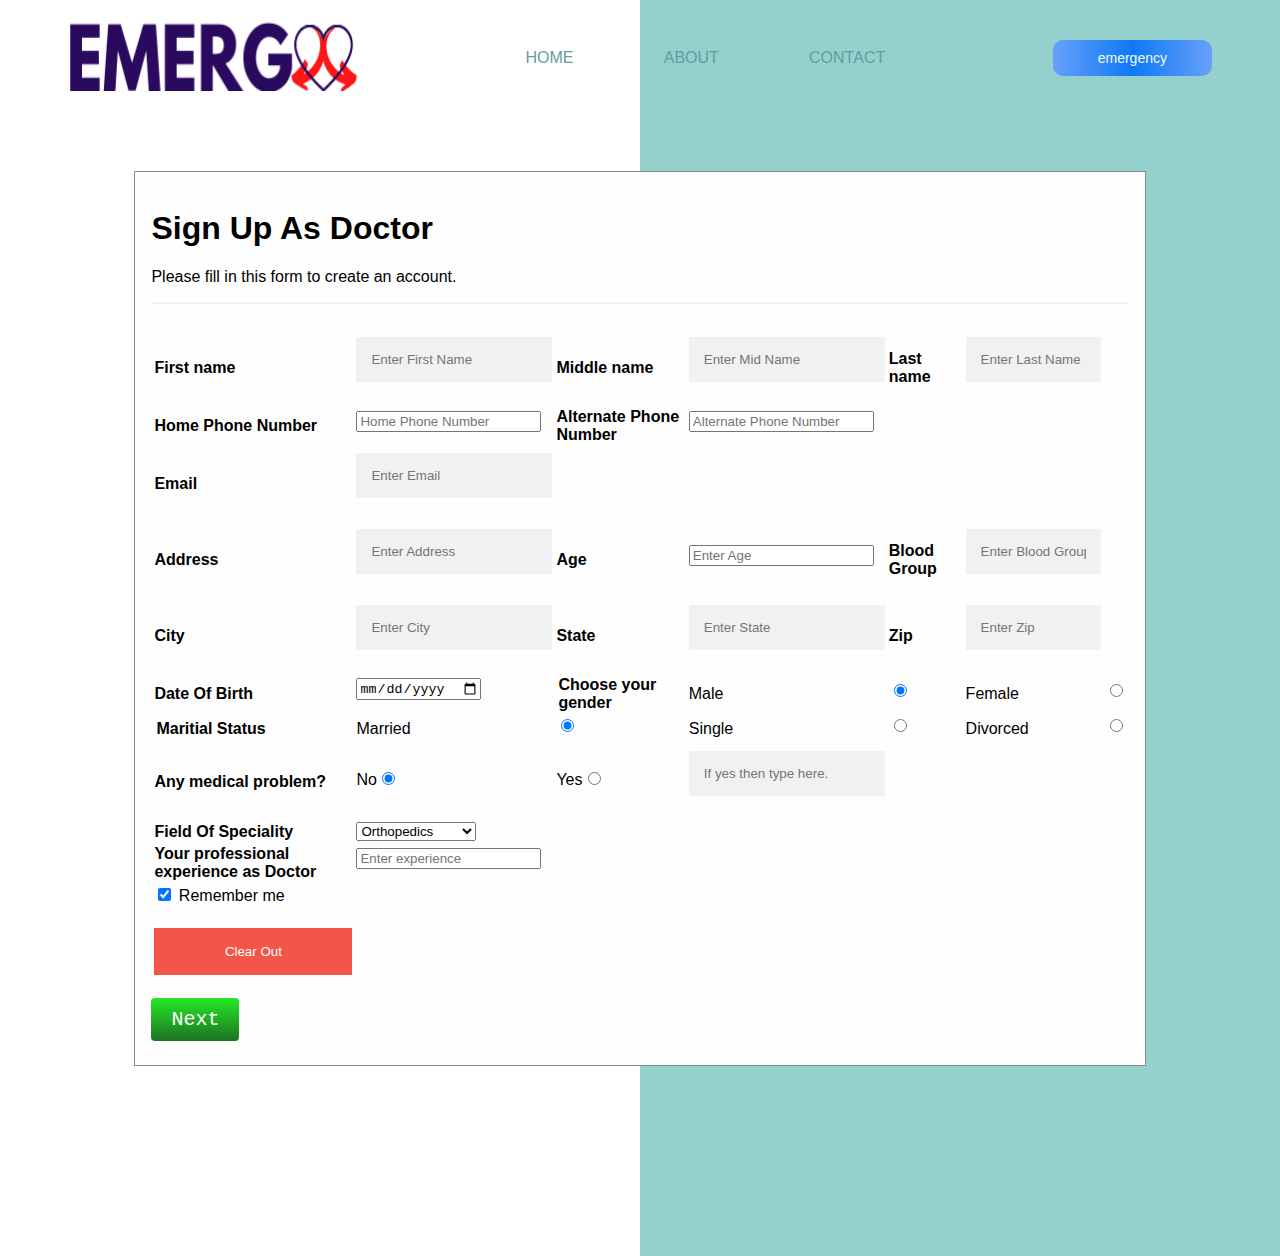
<file: docsign.html>
<!DOCTYPE html>
<html>
<style>
    body {
        font-family: Arial, Helvetica, sans-serif;
        background: linear-gradient( to right, #ffffff 0%, #ffffff 50%, #95D1CC 50%, #95D1CC 100%);
    }
    
    * {
        box-sizing: border-box;
    }
    
    input[type=text],
    input[type=password] {
        width: 100%;
        padding: 15px;
        margin: 5px 0 22px 0;
        display: inline-block;
        border: none;
        background: #f1f1f1;
    }
    
    input[type=text]:focus,
    input[type=password]:focus {
        background-color: #ddd;
        outline: none;
    }
    
    button {
        background-color: #04AA6D;
        color: white;
        padding: 14px 20px;
        margin: 8px 0;
        border: none;
        cursor: pointer;
        width: 100%;
        opacity: 0.9;
    }
    
    .mainheader {
        width: 100%;
        margin-bottom: 5%;
        height: 100px;
        display: flex;
        justify-content: space-between;
        align-items: center;
    }
    
    .mainheader .logo img {
        width: 350px;
        height: 70px;
        padding-left: 60px;
    }
    
    .mainheader nav {
        width: 450px;
        display: flex;
        justify-content: space-around;
        align-items: center;
    }
    
    .mainheader nav a {
        text-decoration: none;
        color: cadetblue;
        text-transform: uppercase;
    }
    
    .mainheader nav a:hover {
        transform: scale(1.1);
        transition: .4s;
        color: cornflowerblue;
    }
    
    .menubtn {
        margin-right: 60px;
    }
    
    .mainheader button {
        padding: 10px 45px;
        text-align: center;
        font-size: 14px;
        color: #fff;
        border: none;
        background-image: linear-gradient(to right, #649bff, #0070fa, #649bff);
        border-radius: 10px;
    }
    
    button:hover {
        opacity: 1;
    }
    
    button:hover {
        transform: scale(1.1);
        transition: .4s;
    }
    
    .cancelbtn {
        padding: 14px 20px;
        background-color: #f44336;
    }
    
    .cancelbtn,
    .container {
        padding: 16px;
    }
    
    .modal {
        display: none;
        position: fixed;
        z-index: 1;
        left: 0;
        top: 0;
        width: 100%;
        height: 100%;
        overflow: auto;
        background-color: #474e5d;
        padding-top: 50px;
    }
    
    .modal-content {
        background-color: #fefefe;
        margin: 5% auto 15% auto;
        border: 1px solid #888;
        width: 80%;
    }
    
    hr {
        border: 1px solid #f1f1f1;
        margin-bottom: 25px;
    }
    
    .close {
        position: absolute;
        right: 35px;
        top: 15px;
        font-size: 40px;
        font-weight: bold;
        color: #f1f1f1;
    }
    
    .close:hover,
    .close:focus {
        color: #f44336;
        cursor: pointer;
    }
    
    .clearfix::after {
        content: "";
        clear: both;
        display: table;
    }
    
    @media screen and (max-width: 300px) {
        .cancelbtn,
        .signupbtn {
            width: 100%;
        }
    }
    
    .btn {
        background: #6cb5e6;
        background-image: -webkit-linear-gradient(top, #6cb5e6, #17425c);
        background-image: -moz-linear-gradient(top, #6cb5e6, #17425c);
        background-image: -ms-linear-gradient(top, #6cb5e6, #17425c);
        background-image: -o-linear-gradient(top, #6cb5e6, #17425c);
        background-image: linear-gradient(to bottom, #6cb5e6, #17425c);
        -webkit-border-radius: 17;
        -moz-border-radius: 17;
        border-radius: 17px;
        font-family: Georgia;
        color: #ffffff;
        font-size: 20px;
        padding: 10px 20px 10px 20px;
        text-decoration: none;
    }
    
    .btn:hover {
        background: #3cb0fd;
        background-image: -webkit-linear-gradient(top, #3cb0fd, #3458d9);
        background-image: -moz-linear-gradient(top, #3cb0fd, #3458d9);
        background-image: -ms-linear-gradient(top, #3cb0fd, #3458d9);
        background-image: -o-linear-gradient(top, #3cb0fd, #3458d9);
        background-image: linear-gradient(to bottom, #3cb0fd, #3458d9);
        text-decoration: none;
    }
    
    .btn-1 {
        background: #0ee80e;
        background-image: -webkit-linear-gradient(top, #0ee80e, #06630c);
        background-image: -moz-linear-gradient(top, #0ee80e, #06630c);
        background-image: -ms-linear-gradient(top, #0ee80e, #06630c);
        background-image: -o-linear-gradient(top, #0ee80e, #06630c);
        background-image: linear-gradient(to bottom, #0ee80e, #06630c);
        -webkit-border-radius: 4;
        -moz-border-radius: 4;
        border-radius: 4px;
        font-family: Courier New;
        color: #ffffff;
        font-size: 20px;
        padding: 10px 20px 10px 20px;
        text-decoration: none;
    }
    
    .btn-1:hover {
        background: #abc71c;
        background-image: -webkit-linear-gradient(top, #abc71c, #6e6c0b);
        background-image: -moz-linear-gradient(top, #abc71c, #6e6c0b);
        background-image: -ms-linear-gradient(top, #abc71c, #6e6c0b);
        background-image: -o-linear-gradient(top, #abc71c, #6e6c0b);
        background-image: linear-gradient(to bottom, #abc71c, #6e6c0b);
        text-decoration: none;
    }
    
    input {
        margin-bottom: 10px;
    }
</style>

<body>



    <div class="mainheader">
        <div class="logo">
            <img src="photos/Emerg-3.png">
        </div>

        <nav>
            <a href="index.html">home</a>

            <a href="#">about</a>
            <a href="" target="_blank">contact</a>
        </nav>

        <div class="menubtn">
            <a href="emergency.html"><button>emergency</button></a>
        </div>
    </div>

    <form class="modal-content" action="/action_page.php">


        <div class="container">
            <h1>Sign Up As Doctor</h1>
            <p>Please fill in this form to create an account.</p>
            <hr>
            <table>
                <tr>

                    <td><label for="fname"><b>First name</b></label></td>
                    <td> <input type="text" placeholder="Enter First Name" name="fname" required></td>

                    <td> <label for="mname"><b> Middle name</b></label></td>
                    <td> <input type="text" placeholder="Enter Mid Name" name="mname" required></td>

                    <td> <label for="lname"><b>Last name</b></label></td>
                    <td> <input type="text" placeholder="Enter Last Name" name="lname" required></td>

                </tr>
                <tr>

                    <td> <label for="hnumber"><b>Home Phone Number</b></label></td>
                    <td> <input type="tel" placeholder="Home Phone Number" name="hnumber" required></td>

                    <td> <label for="anumber"><b>Alternate Phone Number</b></label></td>
                    <td> <input type="tel" placeholder="Alternate Phone Number" name="anumber" required></td>

                </tr>
                <tr>

                    <td> <label for="email"><b>Email</b></label></td>
                    <td> <input type="text" placeholder="Enter Email" name="email" required></td>
                </tr>
                <tr>

                    <td> <label for="address"><b>Address</b></label></td>
                    <td> <input type="text" placeholder="Enter Address" name="address" required></td>

                    <td> <label for="age"><b>Age</b></label></td>
                    <td> <input type="number" placeholder="Enter Age" name="age" required></td>


                    <td> <label for="blood"><b>Blood Group</b></label></td>
                    <td> <input type="text" placeholder="Enter Blood Group" name="blood" required></td>
                </tr>
                <tr>

                    <td> <label for="city"><b>City</b></label></td>
                    <td> <input type="text" placeholder="Enter City" name="city" required></td>
                    <td> <label for="state"><b>State</b></label></td>
                    <td> <input type="text" placeholder="Enter State" name="state" required></td>
                    <td> <label for="zip"><b>Zip</b></label></td>
                    <td> <input type="text" placeholder="Enter Zip" name="zip" required></td>

                </tr>
                <tr>

                    <td> <label for="dob"><b>Date Of Birth</b></label></td>
                    <td> <input type="date" placeholder="Enter Date Of Birth" name="dob" required></td>
                    <td>
                        <legend><b>Choose your gender</b></legend>
                        <td> <label for="male">Male</label></td>
                        <td> <input type="radio" name="gender" id="male" value="male" checked></td>
                        <td><label for="female">Female</label></td>
                        <td> <input type="radio" name="gender" id="female" value="female">
                        </td>


                </tr>

                <tr>
                    <td>
                        <legend><b>Maritial Status</b></legend>
                        <td> <label for="married">Married</label></td>
                        <td> <input type="radio" name="satus" id="married" value="married" checked></td>
                        <td><label for="single">Single </label></td>
                        <td> <input type="radio" name="status" id="single" value="single">
                            <td><label for="divorced">Divorced</label></td>
                            <td> <input type="radio" name="status" id="divorced" value="divorced">
                            </td>
                </tr>


                <tr>
                    <div>
                        <td><b>Any medical problem?</b></td>
                        <td> No<input type="radio" id="no" name="answer" checked="checked" value="no" /></td>




                        <td> Yes<input type="radio" id="other" name="answer" value="other" /> </td>


                        <td> <input type="text" placeholder="If yes then type here." id="otherAnswer" name="otherAnswer" /></td>
                    </div>
                </tr>
                <tr>


                    <td><label for="specialization"><b>Field Of Speciality</b></label></td>
                    <td> <select name="gender" id="specialization">
                            <option value="Male">Orthopedics</option>
                            <option value="female">Gynecology</option>
                            <option value="Others">Dermatology</option>
                            <option value="Male">Pediatrics</option>
                            <option value="female">Radiology</option>
                            <option value="Others">General Surgery</option>
                            <option value="Male">Cardiologist</option>
                            <option value="female">Pathology</option>
                            <option value="Others">ENT</option>
                        </select></td>
                </tr>
                <tr>
                    <td> <label for="pe"><b>Your professional experience as Doctor</b></label></td>
                    <td> <input type="number" placeholder="Enter experience" name="pe" required></td>
                </tr>
                <tr>
                    <td> <label>
                                <input type="checkbox" checked="checked" name="remember" style="margin-bottom:15px">
                                Remember me
                            </label>
                    </td>
                </tr>
                <tr>

                    <td>
                        <div class="clearfix">
                            <button type="button" onclick="document.getElementById('id02').style.display='none'" class="cancelbtn">Clear Out</button>
                    </td>
                </tr>
                </div>
                </tr>
            </table>


            <button class="btn-1" onclick="document.location='siggnin.html'" style="width:auto;">Next</button>

        </div>
    </form>
    </div>

    <script>
        // Get the modal
        var modal = document.getElementById('id02');


        window.onclick = function(event) {
            if (event.target == modal) {
                modal.style.display = "none";
            }
        }
        $("input[type='radio']").change(function() {

            if ($(this).val() == "other") {
                $("#otherAnswer").show();
            } else {
                $("#otherAnswer").hide();
            }

        });
    </script>

</body>

</html>
</file>
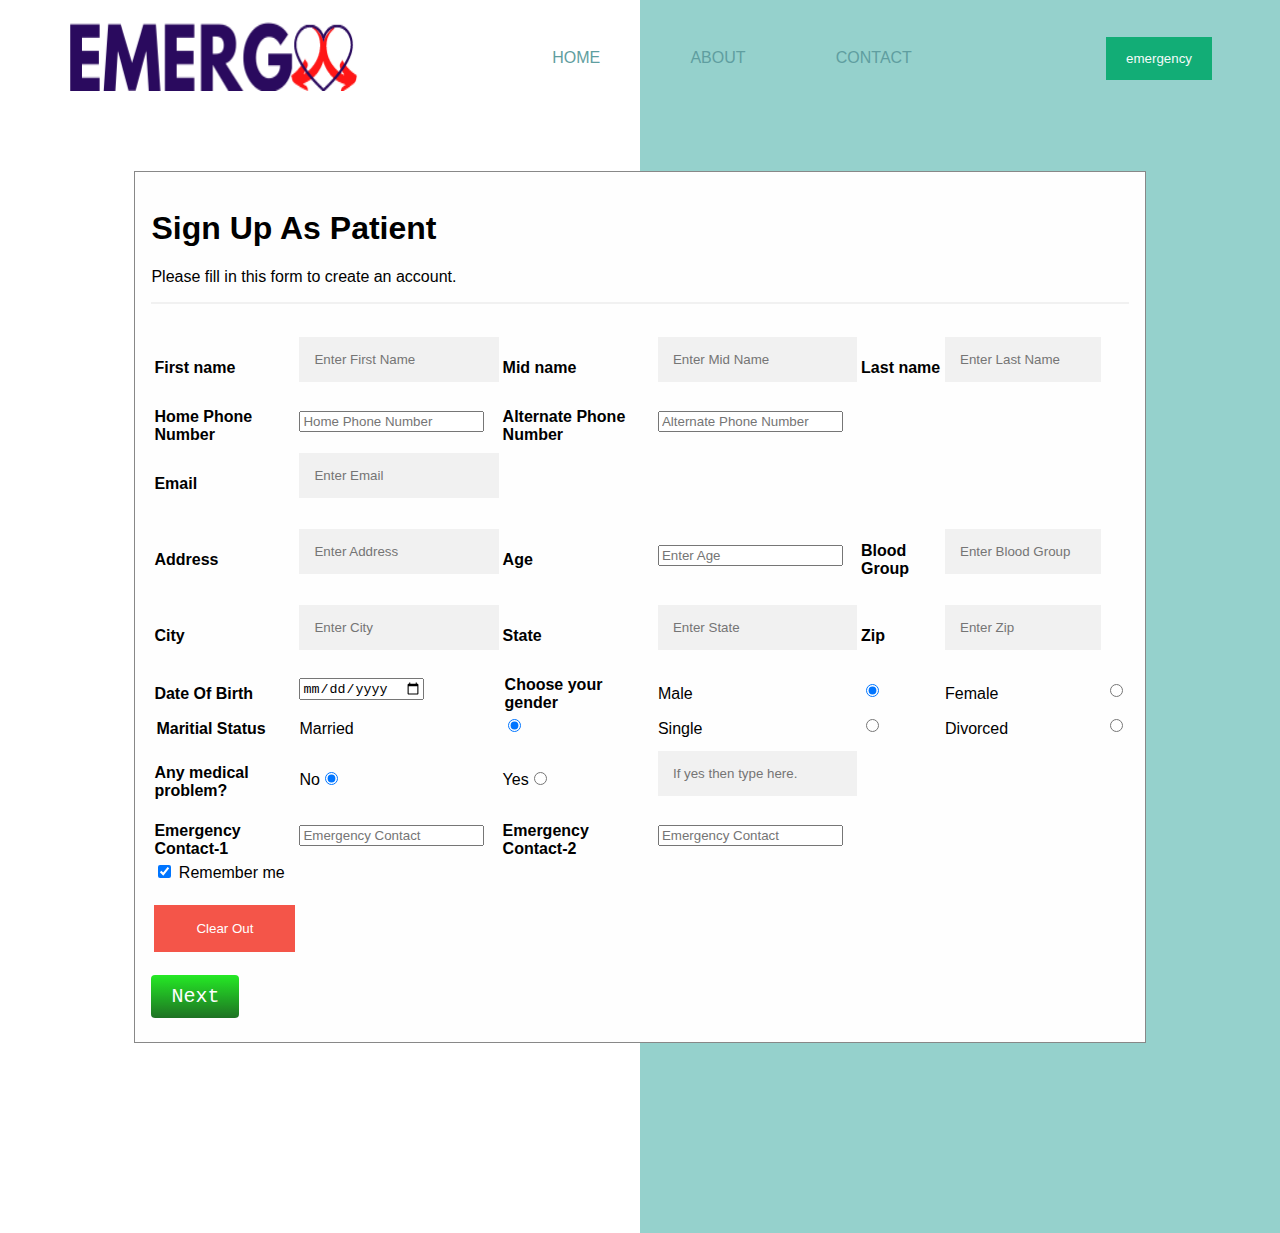
<file: doctor.html>
<!DOCTYPE html>
<html>
<style>
    body {
        background: linear-gradient( to right, #ffffff 0%, #ffffff 50%, #95D1CC 50%, #95D1CC 100%);
        font-family: Arial, Helvetica, sans-serif;
    }
    
    * {
        box-sizing: border-box;
    }
    /* Full-width input fields */
    
    input[type=text],
    input[type=password] {
        width: 100%;
        padding: 15px;
        margin: 5px 0 22px 0;
        display: inline-block;
        border: none;
        background: #f1f1f1;
    }
    /* Add a background color when the inputs get focus */
    
    input[type=text]:focus,
    input[type=password]:focus {
        background-color: #ddd;
        outline: none;
    }
    /* Set a style for all buttons */
    
    button {
        background-color: #04AA6D;
        color: white;
        padding: 14px 20px;
        margin: 8px 0;
        border: none;
        cursor: pointer;
        width: 100%;
        opacity: 0.9;
    }
    
    button:hover {
        opacity: 1;
    }
    /* Extra styles for the cancel button */
    
    .cancelbtn {
        padding: 14px 20px;
        background-color: #f44336;
    }
    /* Float cancel and signup buttons and add an equal width */
    
    .cancelbtn,
    /* .signupbtn {
         
         margin-right: 30px; 
         width: 50%; 
    } */
    /* Add padding to container elements */
    
    .container {
        padding: 16px;
    }
    /* The Modal (background) */
    
    .modal {
        display: none;
        /* Hidden by default */
        position: fixed;
        /* Stay in place */
        z-index: 1;
        /* Sit on top */
        left: 0;
        top: 0;
        width: 100%;
        /* Full width */
        height: 100%;
        /* Full height */
        overflow: auto;
        /* Enable scroll if needed */
        background-color: #474e5d;
        padding-top: 50px;
    }
    /* Modal Content/Box */
    
    .modal-content {
        background-color: #fefefe;
        margin: 5% auto 15% auto;
        /* 5% from the top, 15% from the bottom and centered */
        border: 1px solid #888;
        width: 80%;
        /* Could be more or less, depending on screen size */
    }
    /* Style the horizontal ruler */
    
    hr {
        border: 1px solid #f1f1f1;
        margin-bottom: 25px;
    }
    /* The Close Button (x) */
    
    .close {
        position: absolute;
        right: 35px;
        top: 15px;
        font-size: 40px;
        font-weight: bold;
        color: #f1f1f1;
    }
    
    .close:hover,
    .close:focus {
        color: #f44336;
        cursor: pointer;
    }
    /* Clear floats */
    
    .clearfix::after {
        content: "";
        clear: both;
        display: table;
    }
    /* Change styles for cancel button and signup button on extra small screens */
    
    @media screen and (max-width: 300px) {
        .cancelbtn,
        .signupbtn {
            width: 100%;
        }
    }
    
    .menubtn {
        margin-right: 60px;
    }
    
    .btn {
        border-radius: 100px;
        font-family: Georgia;
        color: #ffffff;
        padding: 10px 20px 10px 20px;
        text-decoration: none;
        margin-left: 5%;
    }
    
    .btn img {
        border-radius: 100px;
    }
    
    .btn:hover {
        background: #3cb0fd;
        background-image: -webkit-linear-gradient(top, #3cb0fd, #3458d9);
        background-image: -moz-linear-gradient(top, #3cb0fd, #3458d9);
        background-image: -ms-linear-gradient(top, #3cb0fd, #3458d9);
        background-image: -o-linear-gradient(top, #3cb0fd, #3458d9);
        background-image: linear-gradient(to bottom, #3cb0fd, #3458d9);
        text-decoration: none;
    }
    
    .mainheader .logo img {
        width: 350px;
        height: 70px;
        padding-left: 60px;
    }
    
    .mainheader nav {
        width: 450px;
        display: flex;
        justify-content: space-around;
        align-items: center;
    }
    
    .mainheader nav a {
        text-decoration: none;
        color: cadetblue;
        text-transform: uppercase;
    }
    
    .mainheader nav a:hover {
        transform: scale(1.1);
        transition: .4s;
        color: cornflowerblue;
    }
    
    .mainheader {
        width: 100%;
        margin-bottom: 5%;
        height: 100px;
        display: flex;
        justify-content: space-between;
        align-items: center;
    }
    
    .btn-1 {
        background: #0ee80e;
        background-image: -webkit-linear-gradient(top, #0ee80e, #06630c);
        background-image: -moz-linear-gradient(top, #0ee80e, #06630c);
        background-image: -ms-linear-gradient(top, #0ee80e, #06630c);
        background-image: -o-linear-gradient(top, #0ee80e, #06630c);
        background-image: linear-gradient(to bottom, #0ee80e, #06630c);
        -webkit-border-radius: 4;
        -moz-border-radius: 4;
        border-radius: 4px;
        font-family: Courier New;
        color: #ffffff;
        font-size: 20px;
        padding: 10px 20px 10px 20px;
        text-decoration: none;
    }
    
    .btn-1:hover {
        background: #abc71c;
        background-image: -webkit-linear-gradient(top, #abc71c, #6e6c0b);
        background-image: -moz-linear-gradient(top, #abc71c, #6e6c0b);
        background-image: -ms-linear-gradient(top, #abc71c, #6e6c0b);
        background-image: -o-linear-gradient(top, #abc71c, #6e6c0b);
        background-image: linear-gradient(to bottom, #abc71c, #6e6c0b);
        text-decoration: none;
    }
    /* #otherAnswer {
        display: none;
    }

    #other:checked~#otherAnswer {
        display: flex;
    } */
    
    input {
        margin-bottom: 10px;
    }
</style>

<body>

    <!-- <h2>Modal Signup Form</h2> -->


    <div class="mainheader">
        <div class="logo">
            <img src="photos/Emerg-3.png">
        </div>

        <nav>
            <a href="index.html">home</a>

            <a href="#">about</a>
            <a href="" target="_blank">contact</a>
        </nav>

        <div class="menubtn">
            <a href="emergency.html"><button>emergency</button></a>
        </div>
    </div>
    <form class="modal-content" action="/action_page.php">


        <div class="container">
            <h1>Sign Up As Patient</h1>
            <p>Please fill in this form to create an account.</p>
            <hr>
            <table>
                <tr>

                    <td><label for="fname"><b>First name</b></label></td>
                    <td> <input type="text" placeholder="Enter First Name" name="fname" required></td>

                    <td> <label for="mname"><b> Mid name</b></label></td>
                    <td> <input type="text" placeholder="Enter Mid Name" name="mname" required></td>

                    <td> <label for="lname"><b>Last name</b></label></td>
                    <td> <input type="text" placeholder="Enter Last Name" name="lname" required></td>

                </tr>
                <tr>

                    <td> <label for="hnumber"><b>Home Phone Number</b></label></td>
                    <td> <input type="tel" placeholder="Home Phone Number" name="hnumber" required></td>

                    <td> <label for="anumber"><b>Alternate Phone Number</b></label></td>
                    <td> <input type="tel" placeholder="Alternate Phone Number" name="anumber" required></td>

                </tr>
                <tr>

                    <td> <label for="email"><b>Email</b></label></td>
                    <td> <input type="text" placeholder="Enter Email" name="email" required></td>
                </tr>
                <tr>

                    <td> <label for="address"><b>Address</b></label></td>
                    <td> <input type="text" placeholder="Enter Address" name="address" required></td>

                    <td> <label for="age"><b>Age</b></label></td>
                    <td> <input type="number" placeholder="Enter Age" name="age" required></td>


                    <td> <label for="blood"><b>Blood Group</b></label></td>
                    <td> <input type="text" placeholder="Enter Blood Group" name="blood" required></td>
                </tr>
                <tr>

                    <td> <label for="city"><b>City</b></label></td>
                    <td> <input type="text" placeholder="Enter City" name="city" required></td>
                    <td> <label for="state"><b>State</b></label></td>
                    <td> <input type="text" placeholder="Enter State" name="state" required></td>
                    <td> <label for="zip"><b>Zip</b></label></td>
                    <td> <input type="text" placeholder="Enter Zip" name="zip" required></td>

                </tr>
                <tr>

                    <td> <label for="dob"><b>Date Of Birth</b></label></td>
                    <td> <input type="date" placeholder="Enter Date Of Birth" name="dob" required></td>
                    <td>
                        <legend><b>Choose your gender</b></legend>
                        <td> <label for="male">Male</label></td>
                        <td> <input type="radio" name="gender" id="male" value="male" checked></td>
                        <td><label for="female">Female</label></td>
                        <td> <input type="radio" name="gender" id="female" value="female">
                        </td>


                </tr>

                <tr>
                    <td>
                        <legend><b>Maritial Status</b></legend>
                        <td> <label for="married">Married</label></td>
                        <td> <input type="radio" name="satus" id="married" value="married" checked></td>
                        <td><label for="single">Single </label></td>
                        <td> <input type="radio" name="status" id="single" value="single">
                            <td><label for="divorced">Divorced</label></td>
                            <td> <input type="radio" name="status" id="divorced" value="divorced">
                            </td>
                </tr>


                <tr>
                    <div>
                        <td><b>Any medical problem?</b></td>
                        <td> No<input type="radio" id="no" name="answer" checked="checked" value="no" /></td>




                        <td> Yes<input type="radio" id="other" name="answer" value="other" /> </td>


                        <td> <input type="text" placeholder="If yes then type here." id="otherAnswer" name="otherAnswer" /></td>
                    </div>
                </tr>
                <tr>

                    <td> <label for="enumber"><b>Emergency Contact-1</b></label></td>
                    <td> <input type="tel" placeholder="Emergency Contact" name="enumber" required></td>

                    <td> <label for="eenumber"><b>Emergency Contact-2</b></label></td>
                    <td> <input type="tel" placeholder="Emergency Contact" name="eenumber" required></td>

                </tr>
                <tr>
                    <td> <label>
                                <input type="checkbox" checked="checked" name="remember" style="margin-bottom:15px">
                                Remember me
                            </label>
                    </td>
                </tr>
                <tr>

                    <td>
                        <div class="clearfix">
                            <button type="button" onclick="document.getElementById('id01').style.display='none'" class="cancelbtn">Clear Out</button>
                    </td>
                </tr>
                </div>
                </tr>
            </table>


            <button class="btn-1" onclick="document.location='sign.html'" style="width:auto;">Next</button>

        </div>
    </form>
    </div>

    <script>
        var modal = document.getElementById('id01');

        window.onclick = function(event) {
            if (event.target == modal) {
                modal.style.display = "none";
            }
        }
        $("input[type='radio']").change(function() {

            if ($(this).val() == "other") {
                $("#otherAnswer").show();
            } else {
                $("#otherAnswer").hide();
            }

        });
    </script>

</body>

</html>
</file>
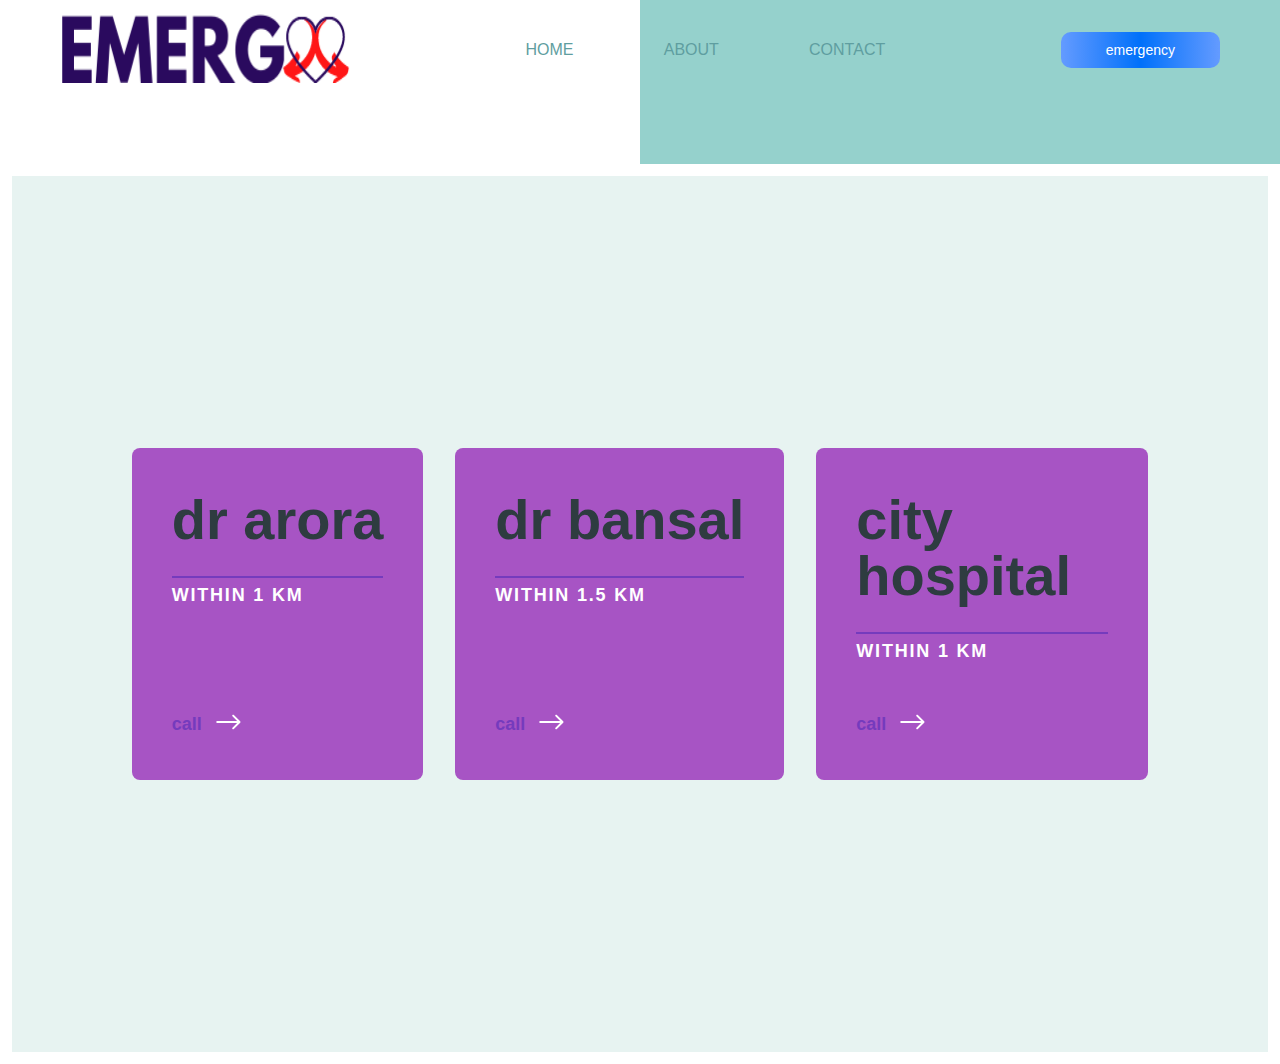
<file: result.html>
<!DOCTYPE html>
<html lang="en">

<head>
    <meta charset="UTF-8">
    <meta http-equiv="X-UA-Compatible" content="IE=edge">
    <meta name="viewport" content="width=device-width, initial-scale=1.0">
    <title>Document</title>
    <link rel="stylesheet" href="index.css">
</head>

<body>

    <style>
        @import url('https://fonts.googleapis.com/css2?family=Open+Sans:wght@600;700&display=swap');
        * {
            box-sizing: border-box;
        }
        
        .page-contain {
            display: flex;
            min-height: 100vh;
            align-items: center;
            justify-content: center;
            background: #E7F3F1;
            border: .75em solid white;
            padding: 2em;
            font-family: 'Open Sans', sans-serif;
        }
        
        .data-card {
            display: flex;
            flex-direction: column;
            max-width: 20.75em;
            min-height: 20.75em;
            overflow: hidden;
            border-radius: .5em;
            text-decoration: none;
            background: #A754C4;
            margin: 1em;
            padding: 2.75em 2.5em;
            box-shadow: 0 1.5em 2.5em -.5em rgba(#000000, .1);
            transition: transform .45s ease, background .45s ease;
        }
        
        .data-card h3 {
            color: #2E3C40;
            font-size: 3.5em;
            font-weight: 600;
            line-height: 1;
            padding-bottom: .5em;
            margin: 0 0 0.142857143em;
            border-bottom: 2px solid #753BBD;
            transition: color .45s ease, border .45s ease;
        }
        
        h4 {
            color: white;
            text-transform: uppercase;
            font-size: 1.125em;
            font-weight: 700;
            line-height: 1;
            letter-spacing: 0.1em;
            margin: 0 0 1.777777778em;
            transition: color .45s ease;
        }
        
        p {
            opacity: 0;
            color: white;
            font-weight: 600;
            line-height: 1.8;
            margin: 0 0 1.25em;
            transform: translateY(-1em);
            transition: opacity .45s ease, transform .5s ease;
        }
        
        .link-text {
            display: block;
            color: #753BBD;
            font-size: 1.125em;
            font-weight: 600;
            line-height: 1.2;
            margin: auto 0 0;
            transition: color .45s ease;
        }
        
        svg {
            margin-left: .5em;
            transition: transform .6s ease;
        }
        
        path {
            transition: fill .45s ease;
        }
        
        .data-card:hover {
            background: #753BBD;
            transform: scale(1.02);
        }
        
        h3:hover {
            color: #FFFFFF;
            border-bottom-color: #A754C4;
        }
        
        h4:hover {
            color: #FFFFFF;
        }
        
        p:hover {
            opacity: 1;
            transform: none;
        }
        
        .link-text:hover {
            color: #FFFFFF;
        }
        
        svg {
            animation: point 1.25s infinite alternate;
        }
        
        path {
            fill: #FFFFFF;
        }
        
        @keyframes point {
            0% {
                transform: translateX(0);
            }
            100% {
                transform: translateX(.125em);
            }
        }
    </style>

    <div class="mainheader">
        <div class="logo">
            <img src="photos/Emerg-3.png">
        </div>

        <nav>
            <a href="index.html">home</a>

            <a href="#">about</a>
            <a href="" target="_blank">contact</a>
        </nav>

        <div class="menubtn">
            <a href="emergency.html"><button>emergency</button></a>
        </div>
    </div>

    <section class="page-contain">
        <a href="#" class="data-card">
            <h3>dr arora</h3>
            <h4>within 1 km </h4>
            <p>surgeon</p>
            <span class="link-text">
            call
            <svg width="25" height="16" viewBox="0 0 25 16" fill="none" xmlns="http://www.w3.org/2000/svg">
      <path fill-rule="evenodd" clip-rule="evenodd" d="M17.8631 0.929124L24.2271 7.29308C24.6176 7.68361 24.6176 8.31677 24.2271 8.7073L17.8631 15.0713C17.4726 15.4618 16.8394 15.4618 16.4489 15.0713C16.0584 14.6807 16.0584 14.0476 16.4489 13.657L21.1058 9.00019H0.47998V7.00019H21.1058L16.4489 2.34334C16.0584 1.95281 16.0584 1.31965 16.4489 0.929124C16.8394 0.538599 17.4726 0.538599 17.8631 0.929124Z" fill="#753BBD"/>
      </svg>
          </span>
        </a>
        <a href="#" class="data-card">
            <h3>dr bansal</h3>
            <h4>within 1.5 km</h4>
            <p>heart specialist</p>
            <span class="link-text">
           call
            <svg width="25" height="16" viewBox="0 0 25 16" fill="none" xmlns="http://www.w3.org/2000/svg">
      <path fill-rule="evenodd" clip-rule="evenodd" d="M17.8631 0.929124L24.2271 7.29308C24.6176 7.68361 24.6176 8.31677 24.2271 8.7073L17.8631 15.0713C17.4726 15.4618 16.8394 15.4618 16.4489 15.0713C16.0584 14.6807 16.0584 14.0476 16.4489 13.657L21.1058 9.00019H0.47998V7.00019H21.1058L16.4489 2.34334C16.0584 1.95281 16.0584 1.31965 16.4489 0.929124C16.8394 0.538599 17.4726 0.538599 17.8631 0.929124Z" fill="#753BBD"/>
      </svg>
          </span>
        </a>
        <a href="#" class="data-card">
            <h3>city hospital</h3>
            <h4>within 1 km </h4>
            <p></p>
            <span class="link-text">
            call
            <svg width="25" height="16" viewBox="0 0 25 16" fill="none" xmlns="http://www.w3.org/2000/svg">
      <path fill-rule="evenodd" clip-rule="evenodd" d="M17.8631 0.929124L24.2271 7.29308C24.6176 7.68361 24.6176 8.31677 24.2271 8.7073L17.8631 15.0713C17.4726 15.4618 16.8394 15.4618 16.4489 15.0713C16.0584 14.6807 16.0584 14.0476 16.4489 13.657L21.1058 9.00019H0.47998V7.00019H21.1058L16.4489 2.34334C16.0584 1.95281 16.0584 1.31965 16.4489 0.929124C16.8394 0.538599 17.4726 0.538599 17.8631 0.929124Z" fill="#753BBD"/>
      </svg>
          </span>
        </a>
    </section>

</body>

</html>
</file>
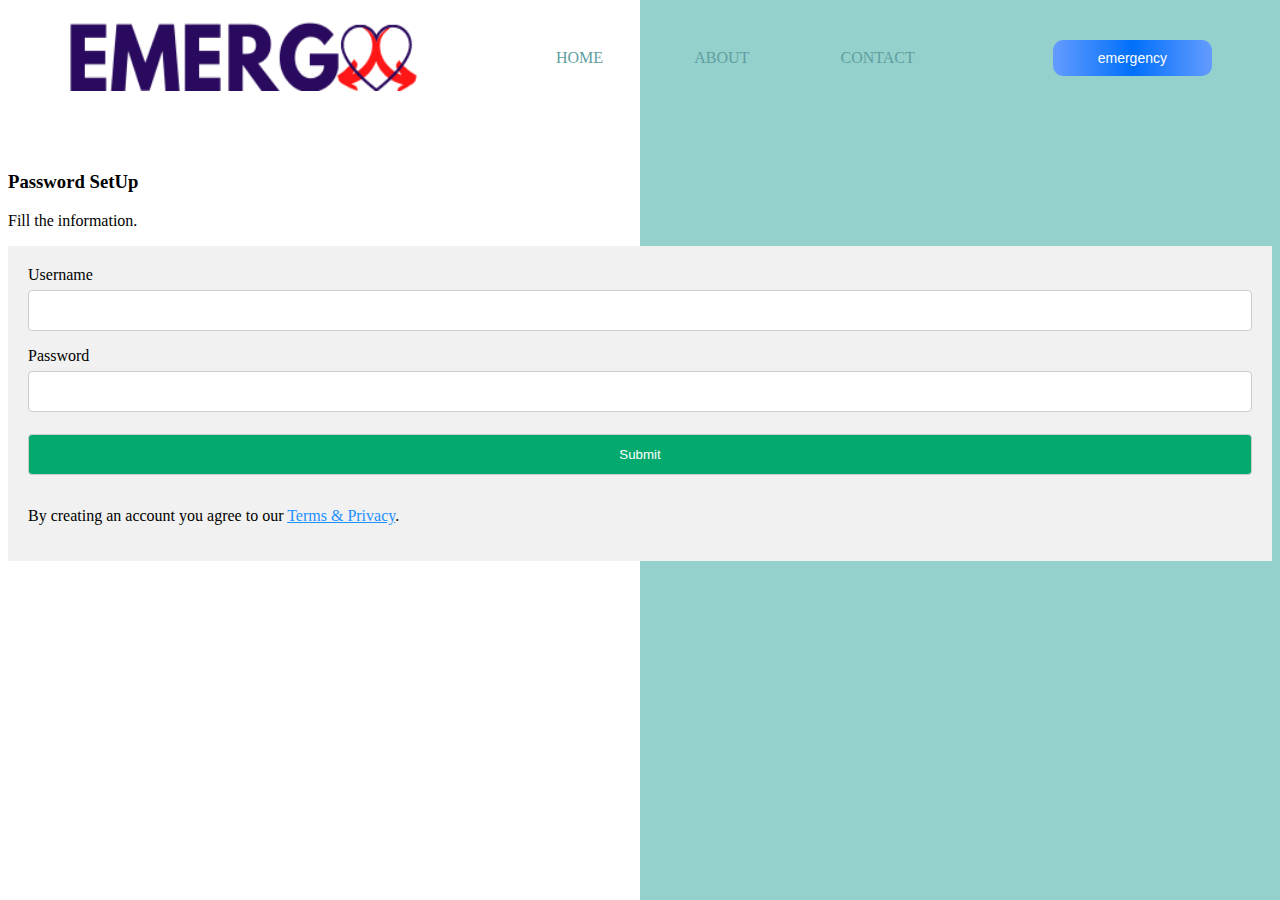
<file: siggnin.html>
<!DOCTYPE html>
<html>

<head>
    <meta name="viewport" content="width=device-width, initial-scale=1">
    <style>
        /* Style all input fields */
        
        body {
            background: linear-gradient( to right, #ffffff 0%, #ffffff 50%, #95D1CC 50%, #95D1CC 100%);
        }
        
        input {
            width: 100%;
            padding: 12px;
            border: 1px solid #ccc;
            border-radius: 4px;
            box-sizing: border-box;
            margin-top: 6px;
            margin-bottom: 16px;
        }
        /* Style the submit button */
        
        input[type=submit] {
            background-color: #04AA6D;
            color: white;
        }
        /* Style the container for inputs */
        
        .container {
            background-color: #f1f1f1;
            padding: 20px;
        }
        
        .mainheader {
            width: 100%;
            margin-bottom: 5%;
            height: 100px;
            display: flex;
            justify-content: space-between;
            align-items: center;
        }
        
        .menubtn {
            margin-right: 60px;
        }
        
        .mainheader button {
            padding: 10px 45px;
            text-align: center;
            font-size: 14px;
            color: #fff;
            border: none;
            background-image: linear-gradient(to right, #649bff, #0070fa, #649bff);
            border-radius: 10px;
        }
        
        button:hover {
            transform: scale(1.1);
            transition: .4s;
        }
        
        .mainheader .logo img {
            width: 350px;
            height: 70px;
            padding-left: 60px;
        }
        
        .mainheader nav {
            width: 450px;
            display: flex;
            justify-content: space-around;
            align-items: center;
        }
        
        .mainheader nav a {
            text-decoration: none;
            color: cadetblue;
            text-transform: uppercase;
        }
        
        .mainheader nav a:hover {
            transform: scale(1.1);
            transition: .4s;
            color: cornflowerblue;
        }
        
        .menubtn {
            margin-right: 60px;
        }
        /* The message box is shown when the user clicks on the password field */
        
        #message {
            display: none;
            background: #f1f1f1;
            color: #000;
            position: relative;
            padding: 20px;
            margin-top: 10px;
        }
        
        #message p {
            padding: 10px 35px;
            font-size: 18px;
        }
        /* Add a green text color and a checkmark when the requirements are right */
        
        .valid {
            color: green;
        }
        
        .valid:before {
            position: relative;
            left: -35px;
            content: "✔";
        }
        /* Add a red text color and an "x" when the requirements are wrong */
        
        .invalid {
            color: red;
        }
        
        .invalid:before {
            position: relative;
            left: -35px;
            content: "✖";
        }
    </style>
</head>

<body>

    <div class="mainheader">
        <div class="logo">
            <img src="photos/Emerg-3.png">
        </div>

        <nav>
            <a href="index.html">home</a>

            <a href="#">about</a>
            <a href="" target="_blank">contact</a>
        </nav>

        <div class="menubtn">
            <a href="emergency.html"> <button>emergency</button></a>
        </div>
    </div>

    <h3>Password SetUp</h3>
    <p>Fill the information.</p>

    <div class="container">
        <form action="/action_page.php">
            <label for="usrname">Username</label>
            <input type="text" id="usrname" name="usrname" required>

            <label for="psw">Password</label>
            <input type="password" id="psw" name="psw" pattern="(?=.\d)(?=.[a-z])(?=.*[A-Z]).{8,}" title="Must contain at least one number and one uppercase and lowercase letter, and at least 8 or more characters" required>

            <input type="submit" value="Submit">
            <p>By creating an account you agree to our <a href="D:\iisf-2021\privacy.html" style="color:dodgerblue">Terms &
      Privacy</a>.</p>
        </form>
    </div>

    <div id="message">
        <h3>Password must contain the following:</h3>
        <p id="letter" class="invalid">A <b>lowercase</b> letter</p>
        <p id="capital" class="invalid">A <b>capital (uppercase)</b> letter</p>
        <p id="number" class="invalid">A <b>number</b></p>
        <p id="length" class="invalid">Minimum <b>8 characters</b></p>
    </div>

    <script>
        var myInput = document.getElementById("psw");
        var letter = document.getElementById("letter");
        var capital = document.getElementById("capital");
        var number = document.getElementById("number");
        var length = document.getElementById("length");

        // When the user clicks on the password field, show the message box
        myInput.onfocus = function() {
            document.getElementById("message").style.display = "block";
        }

        // When the user clicks outside of the password field, hide the message box
        myInput.onblur = function() {
            document.getElementById("message").style.display = "none";
        }

        // When the user starts to type something inside the password field
        myInput.onkeyup = function() {
            // Validate lowercase letters
            var lowerCaseLetters = /[a-z]/g;
            if (myInput.value.match(lowerCaseLetters)) {
                letter.classList.remove("invalid");
                letter.classList.add("valid");
            } else {
                letter.classList.remove("valid");
                letter.classList.add("invalid");
            }

            // Validate capital letters
            var upperCaseLetters = /[A-Z]/g;
            if (myInput.value.match(upperCaseLetters)) {
                capital.classList.remove("invalid");
                capital.classList.add("valid");
            } else {
                capital.classList.remove("valid");
                capital.classList.add("invalid");
            }

            // Validate numbers
            var numbers = /[0-9]/g;
            if (myInput.value.match(numbers)) {
                number.classList.remove("invalid");
                number.classList.add("valid");
            } else {
                number.classList.remove("valid");
                number.classList.add("invalid");
            }

            // Validate length
            if (myInput.value.length >= 8) {
                length.classList.remove("invalid");
                length.classList.add("valid");
            } else {
                length.classList.remove("valid");
                length.classList.add("invalid");
            }
        }
    </script>

</body>

</html>
</file>
<file: index.css>
* {
    margin: 0;
    padding: 0;
    box-sizing: border-box;
    font-family: 'Josefin Sans', sans-serif;
}

body {
    background: linear-gradient( to right, #ffffff 0%, #ffffff 50%, #95D1CC 50%, #95D1CC 100%);
}

header {
    width: 100%;
    height: 100vh;
    background-image: url('../images/bg.png');
    background-repeat: no-repeat;
    background-size: 100% 100%;
}

.mainheader {
    width: 100%;
    margin-bottom: 5%;
    height: 100px;
    display: flex;
    justify-content: space-between;
    align-items: center;
}

hr {
    margin: 5%;
    background-color: cadetblue;
}

button:hover {
    transform: scale(1.1);
    transition: .4s;
}

.ambulance {
    display: flex;
    margin-top: 10%;
}

.ambulance h2 {
    margin-top: 5%;
    color: cadetblue;
}

.mainheader .logo img {
    width: 350px;
    height: 70px;
    padding-left: 60px;
}

.mainheader nav {
    width: 450px;
    display: flex;
    justify-content: space-around;
    align-items: center;
}

.mainheader nav a {
    text-decoration: none;
    color: cadetblue;
    text-transform: uppercase;
}

.mainheader nav a:hover {
    transform: scale(1.1);
    transition: .4s;
    color: cornflowerblue;
}

.menubtn {
    margin-right: 60px;
}

.bottom img {
    height: 40px;
    margin: 2%;
}

.bottom {
    display: flex;
}

.bottom h3 {
    margin: 3%;
}

.mainheader button {
    padding: 10px 45px;
    text-align: center;
    font-size: 14px;
    color: #fff;
    border: none;
    background-image: linear-gradient(to right, #649bff, #0070fa, #649bff);
    border-radius: 10px;
}

main {
    width: 100%;
    display: flex;
    justify-content: space-between;
    align-items: center;
}

main .left-sec {
    padding-left: 100px;
}

.left-sec h1 {
    font-size: 55px;
    text-transform: capitalize;
    font-weight: 700;
    margin: 15px 0;
    color: cadetblue;
}

.img {
    height: 25rem;
    margin-right: 60px;
    margin-top: 40px;
    border-radius: 10%;
    box-shadow: rgba(0, 0, 0, 0.35) 0px 5px 15px;
}

.docimg img {
    display: inline;
    margin-left: 20%;
    height: 25rem;
    margin-right: 60px;
    margin-top: 40px;
    border-radius: 100%;
    box-shadow: rgba(0, 0, 0, 0.35) 0px 5px 15px;
}

.docimg img:hover {
    transform: scale(1.1);
    transition: .4s;
}

.doc h1 {
    margin-top: 15%;
    margin-bottom: 10%;
    text-align: center;
    color: cadetblue;
}

.imgg {
    height: 15rem;
    margin-right: 10%;
    margin-left: 10%;
    border-radius: 10%;
    box-shadow: rgba(0, 0, 0, 0.35) 0px 5px 15px;
}

.bottom {
    background-color: slategrey;
    height: 100px;
}

.imgg:hover {
    transform: scale(1.1);
    transition: .4s;
}

.img:hover {
    transform: scale(1.1);
    transition: .4s;
}

.left-sec p {
    margin-bottom: 20px;
}

.left-sec button {
    padding: 15px 45px;
    text-align: center;
    font-size: 14px;
    color: #fff;
    border: none;
    background-image: linear-gradient(to right, #649bff, #0070fa, #649bff);
    border-radius: 10px;
}
</file>
